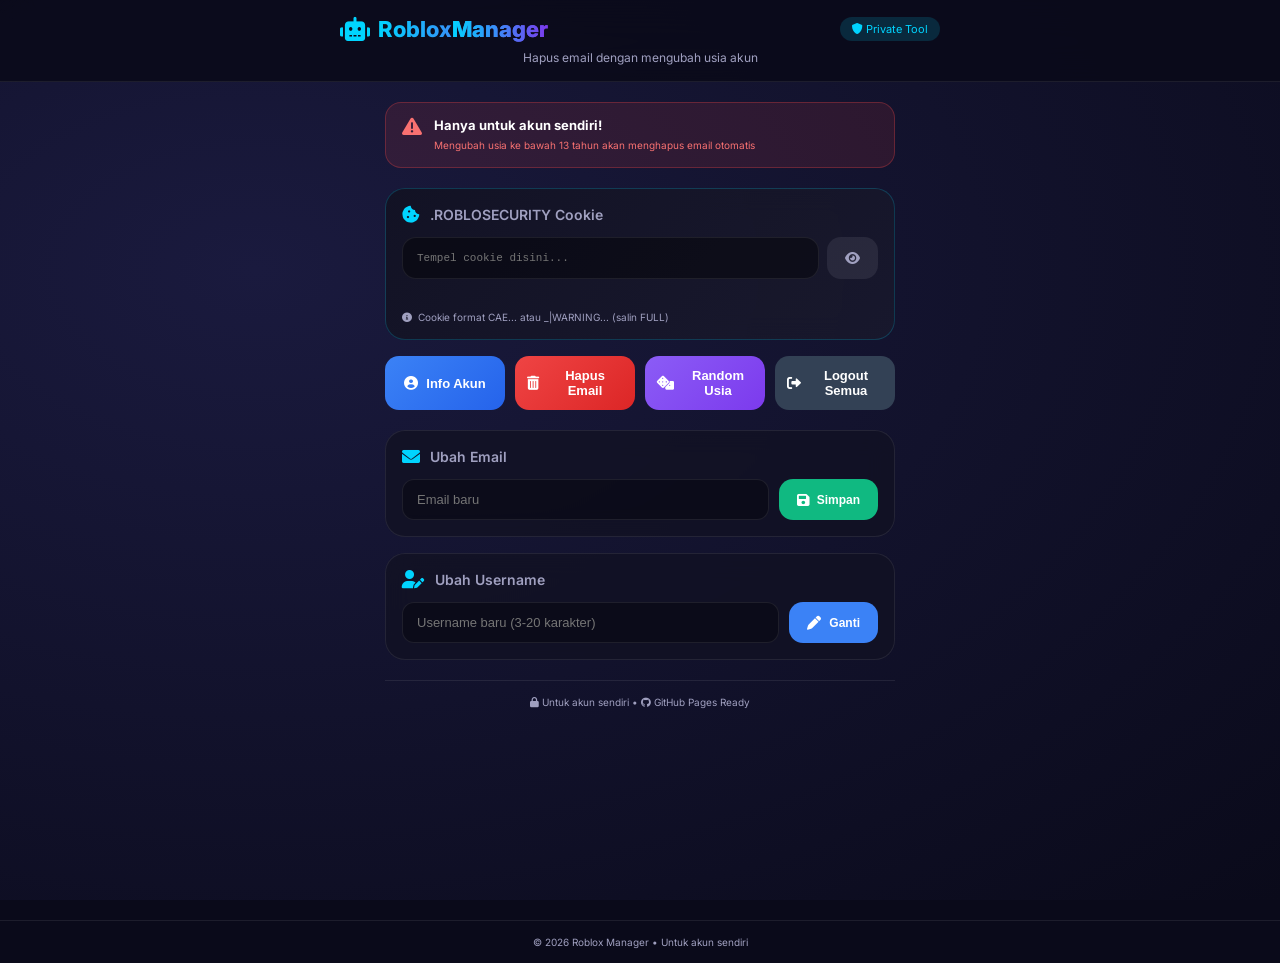
<file: index.html>
<!DOCTYPE html>
<html lang="id">
<head>
  <meta charset="UTF-8">
  <meta name="viewport" content="width=device-width, initial-scale=1.0, maximum-scale=1.0, user-scalable=yes, viewport-fit=cover">
  <title>Roblox Manager | Hapus Email via Usia</title>
  <link rel="stylesheet" href="style.css">
  <link href="https://fonts.googleapis.com/css2?family=Inter:wght@400;500;600;700;800&display=swap" rel="stylesheet">
  <link rel="stylesheet" href="https://cdnjs.cloudflare.com/ajax/libs/font-awesome/6.0.0-beta3/css/all.min.css">
</head>
<body>

<div class="app">
  <!-- Sidebar / Header Mobile -->
  <div class="header">
    <div class="header-content">
      <div class="logo">
        <i class="fas fa-robot"></i>
        <span>Roblox<span>Manager</span></span>
      </div>
      <div class="header-badge">
        <i class="fas fa-shield-alt"></i> Private Tool
      </div>
    </div>
    <p class="tagline">Hapus email dengan mengubah usia akun</p>
  </div>

  <div class="container">
    <!-- Warning Alert -->
    <div class="alert alert-warning">
      <i class="fas fa-exclamation-triangle"></i>
      <div class="alert-content">
        <strong>Hanya untuk akun sendiri!</strong>
        <small>Mengubah usia ke bawah 13 tahun akan menghapus email otomatis</small>
      </div>
    </div>

    <!-- Cookie Card -->
    <div class="card cookie-card">
      <div class="card-header">
        <i class="fas fa-cookie-bite"></i>
        <h3>.ROBLOSECURITY Cookie</h3>
      </div>
      <div class="cookie-input-group">
        <input type="password" id="cookieInput" class="cookie-input" placeholder="Tempel cookie disini...">
        <button id="toggleCookieBtn" class="icon-btn" title="Show/Hide">
          <i class="fas fa-eye"></i>
        </button>
      </div>
      <div id="cookieStatus" class="cookie-status"></div>
      <div class="input-hint">
        <i class="fas fa-info-circle"></i> Cookie format CAE... atau _|WARNING... (salin FULL)
      </div>
    </div>

    <!-- Action Buttons Grid -->
    <div class="actions-grid">
      <button id="fetchInfoBtn" class="btn btn-info">
        <i class="fas fa-user-circle"></i>
        <span>Info Akun</span>
      </button>
      
      <button id="deleteEmailBtn" class="btn btn-danger">
        <i class="fas fa-trash-alt"></i>
        <span>Hapus Email</span>
      </button>
      
      <button id="randomAgeBtn" class="btn btn-purple">
        <i class="fas fa-dice"></i>
        <span>Random Usia</span>
      </button>
      
      <button id="logoutAllBtn" class="btn btn-dark">
        <i class="fas fa-sign-out-alt"></i>
        <span>Logout Semua</span>
      </button>
    </div>

    <!-- Email Change Section -->
    <div class="card">
      <div class="card-header">
        <i class="fas fa-envelope"></i>
        <h3>Ubah Email</h3>
      </div>
      <div class="input-group">
        <input type="email" id="newEmail" class="input-field" placeholder="Email baru">
        <button id="changeEmailBtn" class="btn btn-sm btn-green">
          <i class="fas fa-save"></i> Simpan
        </button>
      </div>
    </div>

    <!-- Username Change Section -->
    <div class="card">
      <div class="card-header">
        <i class="fas fa-user-edit"></i>
        <h3>Ubah Username</h3>
      </div>
      <div class="input-group">
        <input type="text" id="newUsername" class="input-field" placeholder="Username baru (3-20 karakter)">
        <button id="changeUsernameBtn" class="btn btn-sm btn-blue">
          <i class="fas fa-pen"></i> Ganti
        </button>
      </div>
    </div>

    <!-- Result Card -->
    <div id="resultArea" class="result-card">
      <div class="result-header">
        <span><i class="fas fa-terminal"></i> Output</span>
        <button id="clearResultBtn" class="clear-btn">
          <i class="fas fa-times"></i>
        </button>
      </div>
      <div id="resultContent" class="result-content"></div>
    </div>

    <footer>
      <i class="fas fa-lock"></i> Untuk akun sendiri • 
      <i class="fab fa-github"></i> GitHub Pages Ready
    </footer>
  </div>

  <div id="loadingOverlay" class="loading-overlay" style="display:none;">
    <div class="loading-card">
      <div class="spinner"></div>
      <p>Memproses request...</p>
      <small>Mohon tunggu</small>
    </div>
  </div>
</div>

<script src="script.js"></script>
</body>
</html>
  <div id="loadingOverlay" class="loading-overlay" style="display:none;">
    <div class="spinner"></div>
    <p>Memproses...</p>
  </div>

  <footer>
    © 2026 Roblox Manager • Untuk akun sendiri
  </footer>
</div>

<script src="script.js"></script>
</body>
</html>
</file>
<file: style.css>
:root {
  --bg-primary: #0a0a1a;
  --bg-secondary: #0f0f23;
  --card-bg: rgba(18, 18, 35, 0.8);
  --border: rgba(255, 255, 255, 0.08);
  --text: #ffffff;
  --text-secondary: #a0a0c0;
  --accent: #00d4ff;
  --accent2: #7c3aed;
  --danger: #ef4444;
  --success: #10b981;
  --warning: #f59e0b;
  --info: #3b82f6;
}

* {
  margin: 0;
  padding: 0;
  box-sizing: border-box;
}

body {
  font-family: 'Inter', system-ui, -apple-system, sans-serif;
  background: var(--bg-primary);
  min-height: 100vh;
  color: var(--text);
}

.app {
  min-height: 100vh;
  background: radial-gradient(ellipse at 20% 30%, #1a1a3e, #0a0a1a);
}

/* Header */
.header {
  background: rgba(10, 10, 26, 0.9);
  backdrop-filter: blur(20px);
  border-bottom: 1px solid var(--border);
  padding: 16px 20px;
  position: sticky;
  top: 0;
  z-index: 100;
}

.header-content {
  display: flex;
  justify-content: space-between;
  align-items: center;
  flex-wrap: wrap;
  gap: 10px;
  max-width: 600px;
  margin: 0 auto;
}

.logo {
  font-size: 22px;
  font-weight: 800;
  display: flex;
  align-items: center;
  gap: 8px;
}

.logo i {
  color: var(--accent);
  font-size: 24px;
}

.logo span {
  background: linear-gradient(90deg, var(--accent), var(--accent2));
  -webkit-background-clip: text;
  -webkit-text-fill-color: transparent;
}

.header-badge {
  font-size: 11px;
  background: rgba(0, 212, 255, 0.15);
  padding: 5px 12px;
  border-radius: 20px;
  color: var(--accent);
}

.tagline {
  font-size: 12px;
  color: var(--text-secondary);
  text-align: center;
  margin-top: 8px;
  max-width: 600px;
  margin-left: auto;
  margin-right: auto;
}

/* Container */
.container {
  max-width: 550px;
  margin: 0 auto;
  padding: 20px;
}

/* Alert */
.alert {
  display: flex;
  gap: 12px;
  padding: 14px 16px;
  border-radius: 16px;
  margin-bottom: 20px;
}

.alert-warning {
  background: rgba(239, 68, 68, 0.12);
  border: 1px solid rgba(239, 68, 68, 0.3);
}

.alert i {
  font-size: 20px;
  color: #f87171;
}

.alert-content strong {
  font-size: 13px;
  display: block;
}

.alert-content small {
  font-size: 10px;
  color: #f87171;
}

/* Card */
.card {
  background: var(--card-bg);
  backdrop-filter: blur(12px);
  border: 1px solid var(--border);
  border-radius: 20px;
  padding: 16px;
  margin-bottom: 16px;
}

.card-header {
  display: flex;
  align-items: center;
  gap: 10px;
  margin-bottom: 14px;
}

.card-header i {
  font-size: 18px;
  color: var(--accent);
}

.card-header h3 {
  font-size: 14px;
  font-weight: 600;
  color: var(--text-secondary);
}

/* Cookie Card */
.cookie-card {
  background: linear-gradient(135deg, rgba(18, 18, 35, 0.9), rgba(25, 25, 45, 0.9));
  border: 1px solid rgba(0, 212, 255, 0.2);
}

.cookie-input-group {
  display: flex;
  gap: 8px;
}

.cookie-input {
  flex: 1;
  padding: 14px;
  border-radius: 14px;
  border: 1px solid var(--border);
  background: rgba(0, 0, 0, 0.4);
  color: var(--text);
  font-family: monospace;
  font-size: 11px;
  outline: none;
  transition: all 0.2s;
}

.cookie-input:focus {
  border-color: var(--accent);
  box-shadow: 0 0 0 2px rgba(0, 212, 255, 0.2);
}

.icon-btn {
  padding: 0 18px;
  border-radius: 14px;
  border: none;
  background: rgba(255, 255, 255, 0.08);
  color: var(--text-secondary);
  cursor: pointer;
  transition: all 0.2s;
}

.icon-btn:hover {
  background: rgba(255, 255, 255, 0.15);
  color: var(--accent);
}

.input-field {
  flex: 1;
  padding: 12px 14px;
  border-radius: 12px;
  border: 1px solid var(--border);
  background: rgba(0, 0, 0, 0.3);
  color: var(--text);
  font-size: 13px;
  outline: none;
}

.input-field:focus {
  border-color: var(--accent);
}

.input-group {
  display: flex;
  gap: 10px;
  flex-wrap: wrap;
}

.input-group .input-field {
  min-width: 140px;
}

.input-hint {
  font-size: 10px;
  color: var(--text-secondary);
  margin-top: 10px;
  display: flex;
  align-items: center;
  gap: 6px;
}

/* Cookie Status */
.cookie-status {
  margin-top: 10px;
  font-size: 11px;
  padding: 6px 10px;
  border-radius: 10px;
}

.cookie-status.valid {
  background: rgba(16, 185, 129, 0.15);
  color: #34d399;
}

.cookie-status.invalid {
  background: rgba(239, 68, 68, 0.15);
  color: #f87171;
}

/* Actions Grid */
.actions-grid {
  display: grid;
  grid-template-columns: repeat(auto-fit, minmax(120px, 1fr));
  gap: 10px;
  margin-bottom: 20px;
}

.btn {
  display: flex;
  align-items: center;
  justify-content: center;
  gap: 8px;
  padding: 12px;
  border-radius: 14px;
  border: none;
  font-weight: 600;
  font-size: 13px;
  cursor: pointer;
  transition: all 0.2s;
}

.btn i {
  font-size: 14px;
}

.btn:hover {
  transform: translateY(-2px);
  filter: brightness(1.05);
}

.btn:active {
  transform: scale(0.97);
}

.btn-info {
  background: linear-gradient(135deg, #3b82f6, #2563eb);
  color: white;
}

.btn-danger {
  background: linear-gradient(135deg, #ef4444, #dc2626);
  color: white;
}

.btn-purple {
  background: linear-gradient(135deg, #8b5cf6, #7c3aed);
  color: white;
}

.btn-dark {
  background: #334155;
  color: white;
}

.btn-green {
  background: #10b981;
  color: white;
}

.btn-blue {
  background: #3b82f6;
  color: white;
}

.btn-sm {
  padding: 10px 18px;
  font-size: 12px;
}

/* Result Card */
.result-card {
  margin-top: 16px;
  background: rgba(15, 23, 42, 0.95);
  border-radius: 18px;
  border: 1px solid var(--border);
  overflow: hidden;
  display: none;
}

.result-card.show {
  display: block;
  animation: fadeIn 0.3s ease;
}

@keyframes fadeIn {
  from {
    opacity: 0;
    transform: translateY(10px);
  }
  to {
    opacity: 1;
    transform: translateY(0);
  }
}

.result-header {
  display: flex;
  justify-content: space-between;
  align-items: center;
  padding: 12px 16px;
  background: rgba(30, 41, 59, 0.8);
  border-bottom: 1px solid var(--border);
}

.result-header span {
  font-weight: 600;
  font-size: 12px;
  color: var(--text-secondary);
}

.clear-btn {
  background: none;
  border: none;
  color: var(--text-secondary);
  cursor: pointer;
  font-size: 14px;
  transition: color 0.2s;
}

.clear-btn:hover {
  color: #ef4444;
}

.result-content {
  padding: 16px;
  font-size: 12px;
  line-height: 1.6;
  color: #cbd5e1;
  max-height: 320px;
  overflow-y: auto;
  white-space: pre-wrap;
  word-break: break-word;
}

.result-content.success {
  color: #34d399;
}

.result-content.error {
  color: #f87171;
}

/* Loading */
.loading-overlay {
  position: fixed;
  top: 0;
  left: 0;
  width: 100%;
  height: 100%;
  background: rgba(0, 0, 0, 0.85);
  backdrop-filter: blur(8px);
  display: flex;
  justify-content: center;
  align-items: center;
  z-index: 1000;
}

.loading-card {
  background: var(--card-bg);
  border: 1px solid var(--border);
  border-radius: 24px;
  padding: 30px;
  text-align: center;
  backdrop-filter: blur(20px);
}

.spinner {
  width: 45px;
  height: 45px;
  border: 3px solid rgba(0, 212, 255, 0.2);
  border-top-color: var(--accent);
  border-radius: 50%;
  animation: spin 0.8s linear infinite;
  margin: 0 auto 15px;
}

@keyframes spin {
  to { transform: rotate(360deg); }
}

.loading-card p {
  font-weight: 600;
  margin-bottom: 5px;
}

.loading-card small {
  font-size: 10px;
  color: var(--text-secondary);
}

footer {
  text-align: center;
  margin-top: 20px;
  padding: 15px;
  font-size: 10px;
  color: var(--text-secondary);
  border-top: 1px solid var(--border);
}

/* Responsive */
@media (max-width: 480px) {
  .container {
    padding: 12px;
  }
  .actions-grid {
    grid-template-columns: repeat(2, 1fr);
    gap: 8px;
  }
  .btn {
    padding: 10px;
    font-size: 11px;
  }
  .btn i {
    font-size: 12px;
  }
  .input-group {
    flex-direction: column;
  }
  .btn-sm {
    width: 100%;
  }
  .card-header h3 {
    font-size: 13px;
  }
}

@media (max-width: 360px) {
  .actions-grid {
    grid-template-columns: 1fr;
  }
  .logo {
    font-size: 18px;
  }
}
</file>
